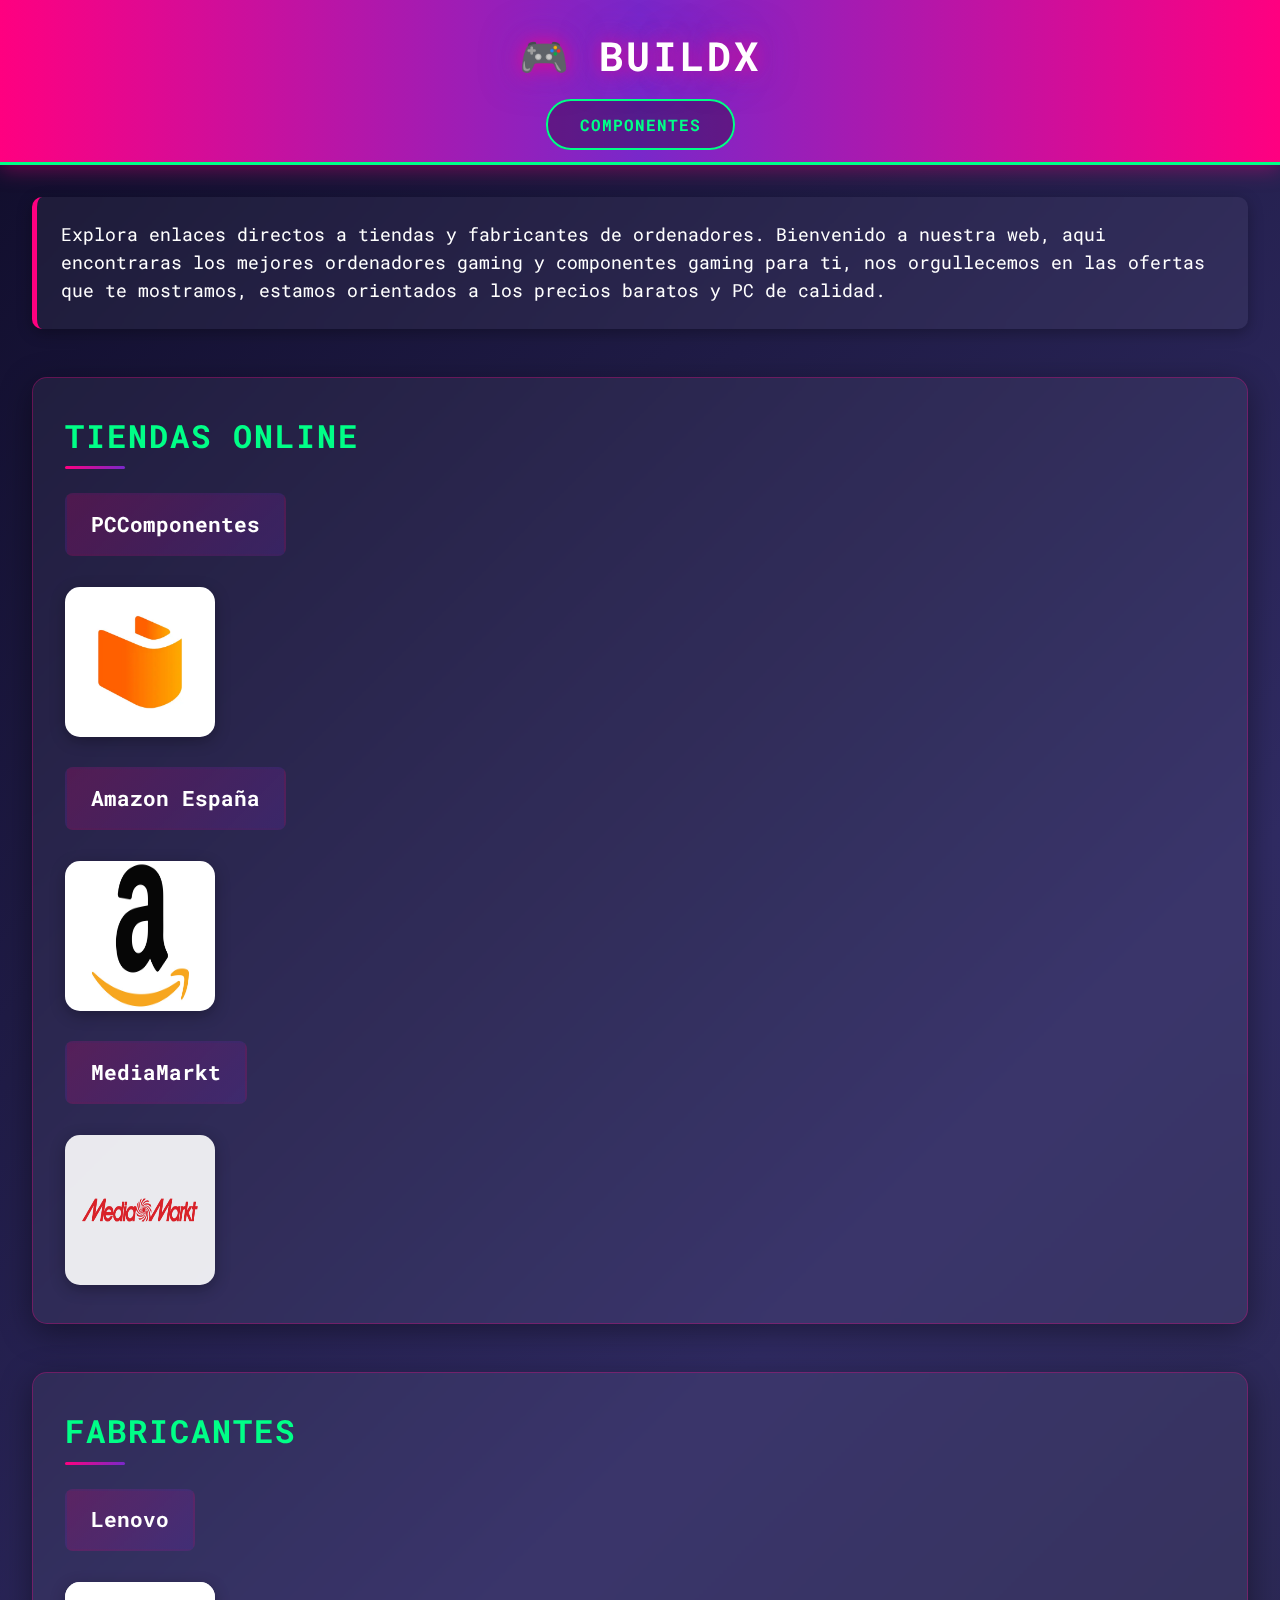
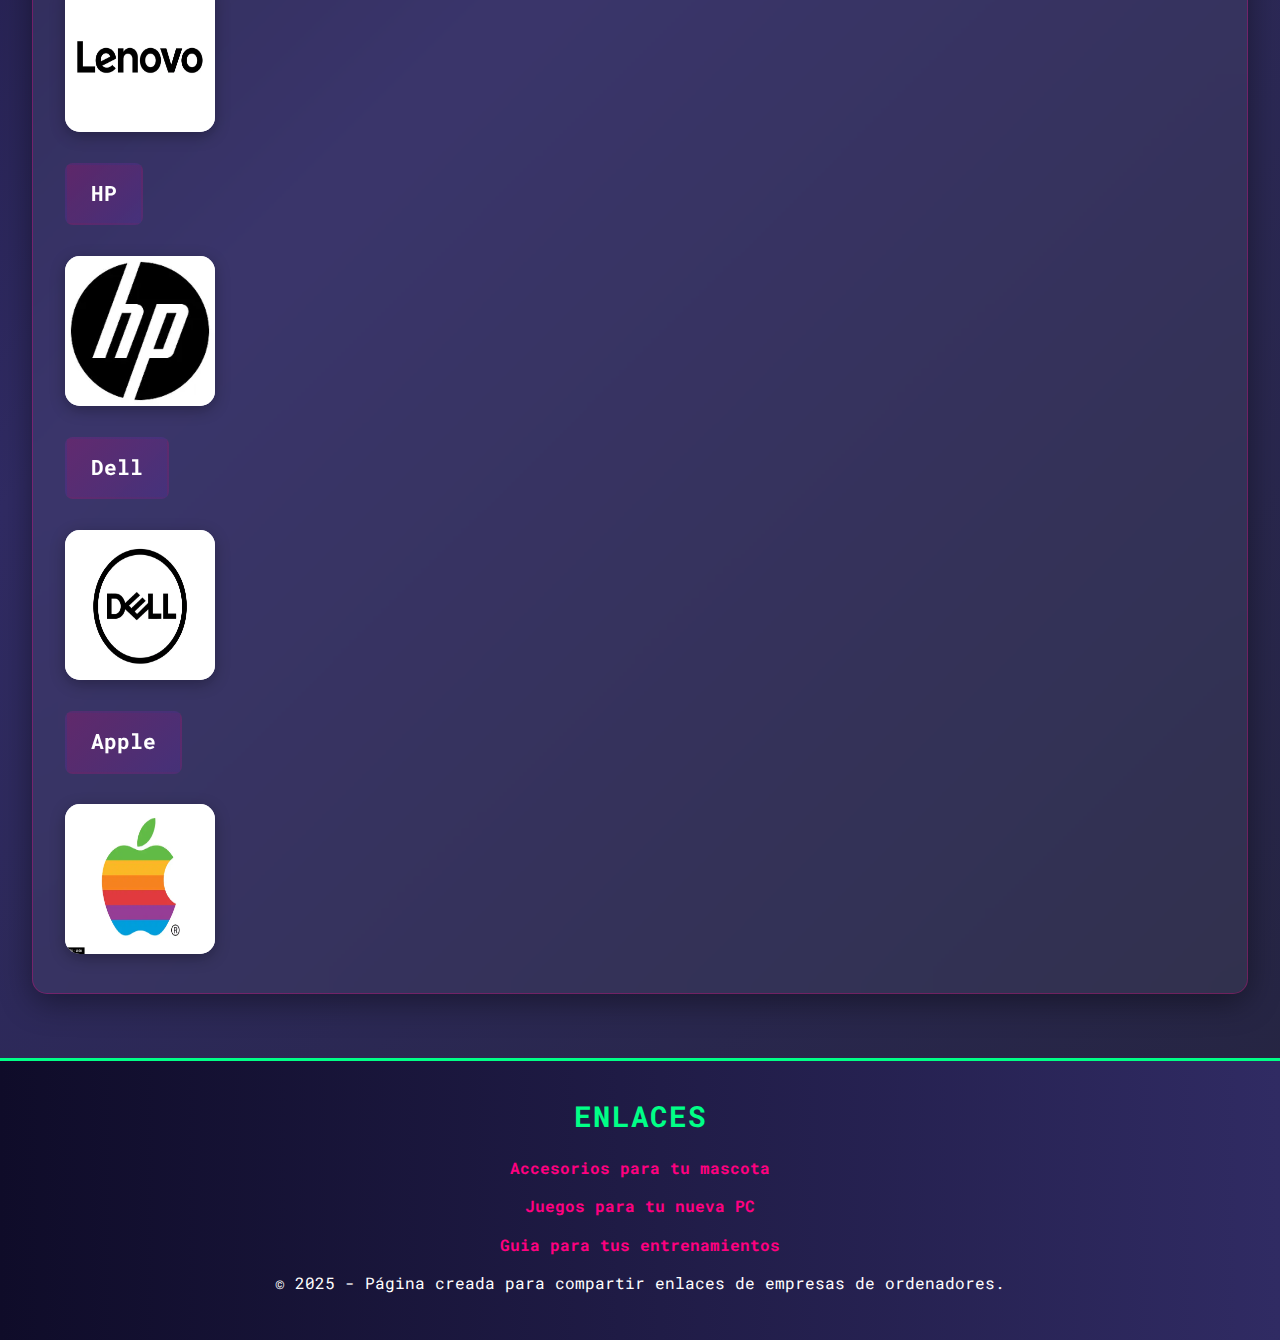
<file: index.html>
<!DOCTYPE html>
<html lang="es">
<head>
  <meta charset="UTF-8">
  <meta name="viewport" content="width=device-width, initial-scale=1.0">
  <meta name="descripcion"content="Web enfocada a ordenadores gaming sobremesa, componentes gaming PC, precio barato, ofertas, buscador de tiendas gaming.">
  <meta name="subject" content="ordenador gaming">
  <meta name="copyright" content="Yerko Zeballos Gonzales">
  <meta name="lenguaje" content="español">
  <meta name="author" content="Yerko Zeballos Gonzales">
  <meta name="google-site-verification" content="aGVwzf7mjO_pTj7oF6Bdr6abmBhu6nkMaQnhWwoyNgs" />
  <link rel="icon" href="favicon.ico">
  <link rel="stylesheet" href="estilos_buildx.css">
  <link rel="preconnect" href="https://fonts.googleapis.com">
  <link rel="preconnect" href="https://fonts.gstatic.com" crossorigin>
  <link href="https://fonts.googleapis.com/css2?family=Roboto+Mono:ital,wght@0,100..700;1,100..700&display=swap"  rel="stylesheet">
  <title>BuildX</title>
</head>
<body>
  <header>
    <h1>🎮 BuildX</h1>
    <nav>
        <ol>
            <li><a href="index2.html">Componentes</a></li>
        </ol>
    </nav>
  </header>

  <main class="principal">
    <p>Explora enlaces directos a tiendas y fabricantes de ordenadores. Bienvenido a nuestra web, aqui encontraras los mejores ordenadores gaming y componentes gaming para ti, nos orgullecemos en las ofertas que te mostramos, estamos orientados a los precios baratos y PC de calidad.</p>
    <section class="gama-b">
        <article>
            <h2>Tiendas Online</h2>
            <li><a href="https://www.pccomponentes.com" target="_blank">PCComponentes</a></li>
            <img src="pccomponentes.WEBP" alt="logo de la tienda pccomponentes">
            <li><a href="https://www.amazon.es/s?k=ordenadores" target="_blank">Amazon España</a></li>
            <img src="Amazon.WEBP" alt="logo de amazon">
            <li><a href="https://www.mediamarkt.es" target="_blank">MediaMarkt</a></li>
            <img src="mediamark.WEBP" alt="logo de mediamarkt">
        </article>
    </section>

    <section class="marcas">
        <article>
            <h2>Fabricantes</h2>
            <ul>
                <li><a href="https://www.lenovo.com/es/es" target="_blank">Lenovo</a></li>
                <img src="lenovo.WEBP" alt="logo de la marca Lenovo">
                <li><a href="https://www.hp.com/es-es/home.html" target="_blank">HP</a></li>
                <img src="HP.WEBP" alt="logo de la marca HP">
                <li><a href="https://www.dell.com/es-es" target="_blank">Dell</a></li>
                <img src="dell.WEBP" alt="logo de la marca Dell">
                <li><a href="https://www.apple.com/es/mac/" target="_blank">Apple</a></li>
                <img src="Apple.WEBP" alt="logo de la marca apple">
            </ul>
    </section>
  </main>

  <footer>
    <h3>Enlaces</h3>
    <P><a href="https://paulasarnago.github.io">Accesorios para tu mascota</a></P>
    <p><a href="https://jpb100419.github.io">Juegos para tu nueva PC</a></p>
    <p><a href="https://isgaes23.github.io/#seccion4">Guia para tus entrenamientos</a></p>

    <p>© 2025 - Página creada para compartir enlaces de empresas de ordenadores.</p>
  </footer>
</body>
</html>
</file>
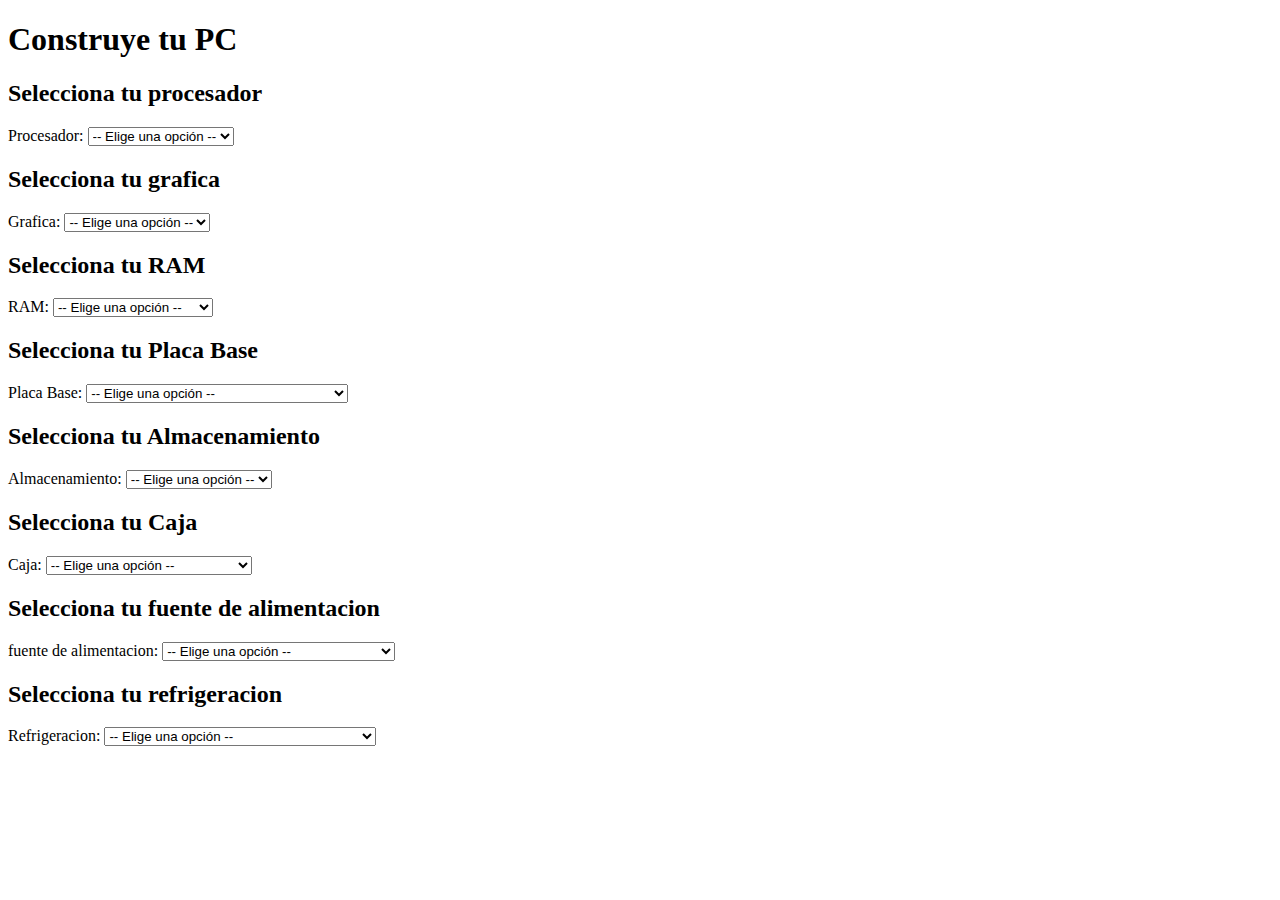
<file: Index.html>
<!DOCTYPE html>
<html lang="es">
<head>
    <meta charset="UTF-8">
    <meta name="viewport" content="width=device-width, initial-scale=1.0">
    <link rel="icon" href="favicon.ico" type"image/icon">
    <title>Construye tu PC</title>
</head>
<body>
    <header>
        <h1>Construye tu PC</h1>
    </header>
    <div>
        <h2>Selecciona tu procesador</h2>
  <label for="cpuSelect">Procesador:</label>
  <select id="cpuSelect" onchange="mostrarSeleccionCPU()">
    <option value="">-- Elige una opción --</option>
    <option value="intel_i3">Intel Core i3</option>
    <option value="intel_i5">Intel Core i5</option>
    <option value="intel_i7">Intel Core i7</option>
    <option value="ryzen_3">AMD Ryzen 3</option>
    <option value="ryzen_5">AMD Ryzen 5</option>
    <option value="ryzen_7">AMD Ryzen 7</option>
    <option value="ryzen_9">AMD Ryzen 9</option>
  </select>
        <h2>Selecciona tu grafica</h2>
  <label for="cpuSelect">Grafica:</label>
  <select id="cpuSelect" onchange="mostrarSeleccionCPU()">
    <option value="">-- Elige una opción --</option>
    <option value="RTX_5">RTX 5000</option>
    <option value="RTX_4">RTX 4000</option>
    <option value="RTX_3">RTX 3000</option>
    <option value="RTX_2">RTX 2000</option>
    <option value="RX_7">RX 7000</option>
    <option value="RX_6">RX 6000</option>
    <option value="RX_5">RX 5000</option>
  </select>
        <h2>Selecciona tu RAM</h2>
  <label for="cpuSelect">RAM:</label>
  <select id="cpuSelect" onchange="mostrarSeleccionCPU()">
    <option value="">-- Elige una opción --</option>
    <option value="DDR5_1">DDR5 64GB 5000 GHz</option>
    <option value="DDR5_2">DDR5 32GB 4000 GHz</option>
    <option value="DDR5_3">DDR5 16GB 3200GHz </option>
    <option value="DDR4_1">DDR4 64GB 5000 GHz</option>
    <option value="DDR4_2">DDR4 32GB 4000 GHz</option>
    <option value="DDR4_3">DDR4 32GB 3200GHz</option>
    <option value="DDR4_4">DDR4 16GB 3200GHz</option>
  </select>
        <h2>Selecciona tu Placa Base</h2>
  <label for="cpuSelect">Placa Base:</label>
  <select id="cpuSelect" onchange="mostrarSeleccionCPU()">
    <option value="">-- Elige una opción --</option>
    <option value="Placa_1">ASUS ROG Strix Z790-E Gaming WiFi II</option>
    <option value="Placa_2">MSI MAG B760 Tomahawk WiFi</option>
    <option value="Placa_3">Gigabyte Z790 AORUS Master X</option>
    <option value="Placa_4">ASUS TUF Gaming X670E-Plus WiFi</option>
    <option value="Placa_5">MSI MAG B650 Tomahawk WiFi</option>
    <option value="Placa_6">Gigabyte B650 AORUS Elite AX</option>
    <option value="Placa_7">ASRock X670E Taichi Carrara</option>
  </select>
        <h2>Selecciona tu Almacenamiento</h2>
  <label for="cpuSelect">Almacenamiento:</label>
  <select id="cpuSelect" onchange="mostrarSeleccionCPU()">
    <option value="">-- Elige una opción --</option>
    <option value="intel_i3">4TB SSD M.2</option>
    <option value="intel_i5">3TB SSD M.2</option>
    <option value="intel_i7">2TB SSD M.2</option>
    <option value="ryzen_3">1TB SSD M.2</option>
    <option value="ryzen_5">4TB HDD</option>
    <option value="ryzen_7">3TB HDD</option>
    <option value="ryzen_9">2TB HDD</option>
  </select>
        <h2>Selecciona tu Caja</h2>
  <label for="cpuSelect">Caja:</label>
  <select id="cpuSelect" onchange="mostrarSeleccionCPU()">
    <option value="">-- Elige una opción --</option>
    <option value="intel_i3">Lian Li O11 Dynamic EVO XL</option>
    <option value="intel_i5">Fractal Design North</option>
    <option value="intel_i7">NZXT H7 Flow RGB</option>
    <option value="ryzen_3">Cooler Master TD500 Mesh V2</option>
    <option value="ryzen_5">Corsair 4000D Airflow</option>
    <option value="ryzen_7">Thermaltake Core P3 TG Pro</option>
    <option value="ryzen_9">Hyte Y70 Touch</option>
  </select>
        <h2>Selecciona tu fuente de alimentacion</h2>
  <label for="cpuSelect">fuente de alimentacion:</label>
  <select id="cpuSelect" onchange="mostrarSeleccionCPU()">
    <option value="">-- Elige una opción --</option>
    <option value="intel_i3">Corsair RM750x (2024)</option>
    <option value="intel_i5">Be Quiet! Straight Power 12 850W</option>
    <option value="intel_i7">Seasonic Focus GX-1000</option>
    <option value="ryzen_3">Gigabyte GP-P750GM 750W</option>
    <option value="ryzen_5">Corsair AX1600i</option>
    <option value="ryzen_7">Xilence Performance X 850W</option>
    <option value="ryzen_9">Cooler Master MWE Gold V2 650W</option>
  </select>
        <h2>Selecciona tu refrigeracion</h2>
  <label for="cpuSelect">Refrigeracion:</label>
  <select id="cpuSelect" onchange="mostrarSeleccionCPU()">
    <option value="">-- Elige una opción --</option>
    <option value="intel_i3">Corsair iCUE LINK TITAN 360 RX</option>
    <option value="intel_i5">ARCTIC Liquid Freezer III Pro 360 A-RGB</option>
    <option value="intel_i7">NZXT Kraken Elite 280 RGB</option>
    <option value="ryzen_3">Mars Gaming MLPRO120</option>
    <option value="ryzen_5">Noctua NH-D15 chromax.black</option>
    <option value="ryzen_7">be quiet! Dark Rock Pro 5</option>
    <option value="ryzen_9">DeepCool AK620 Digital</option>
  </select>
    </div>
    <footer>

    </footer>
</body>
</html>
</file>
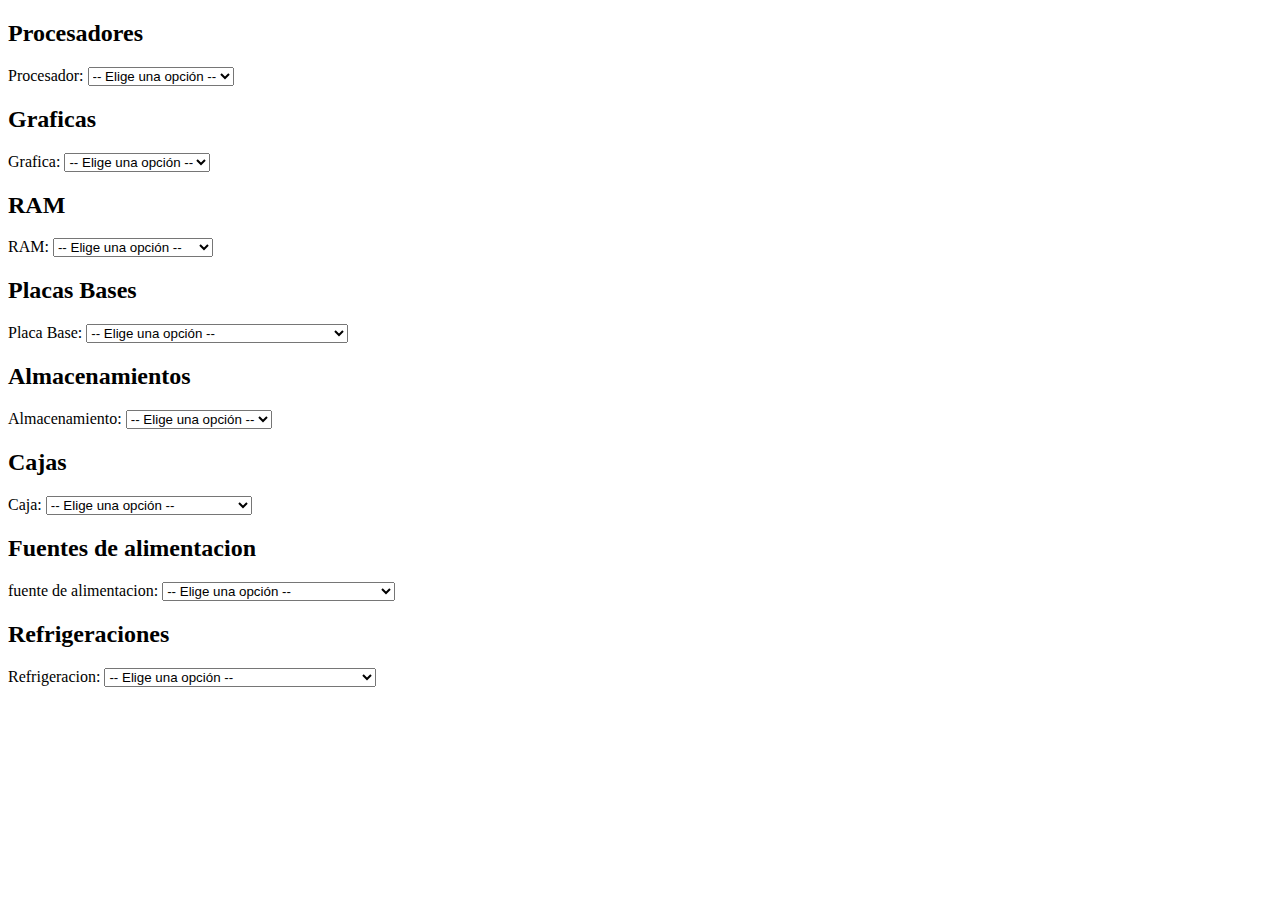
<file: index2.html>
<!DOCTYPE html>
<html lang="en">
<head>
    <meta charset="UTF-8">
    <meta name="viewport" content="width=device-width, initial-scale=1.0">
    <title>Document</title>
</head>
<body>
    <h2>Procesadores</h2>
    <label for="cpuSelect">Procesador:</label>
    <select id="cpuSelect" onchange="mostrarSeleccionCPU()">
      <option value="">-- Elige una opción --</option>
      <option value="intel_i3">Intel Core i3</option>
      <option value="intel_i5">Intel Core i5</option>
      <option value="intel_i7">Intel Core i7</option>
      <option value="ryzen_3">AMD Ryzen 3</option>
      <option value="ryzen_5">AMD Ryzen 5</option>
      <option value="ryzen_7">AMD Ryzen 7</option>
      <option value="ryzen_9">AMD Ryzen 9</option>
    </select>
    <h2>Graficas</h2>
    <label for="cpuSelect">Grafica:</label>
    <select id="cpuSelect" onchange="mostrarSeleccionCPU()">
      <option value="">-- Elige una opción --</option>
      <option value="RTX_5">RTX 5000</option>
      <option value="RTX_4">RTX 4000</option>
      <option value="RTX_3">RTX 3000</option>
      <option value="RTX_2">RTX 2000</option>
      <option value="RX_7">RX 7000</option>
      <option value="RX_6">RX 6000</option>
      <option value="RX_5">RX 5000</option>
    </select>
    <h2>RAM</h2>
    <label for="cpuSelect">RAM:</label>
    <select id="cpuSelect" onchange="mostrarSeleccionCPU()">
      <option value="">-- Elige una opción --</option>
      <option value="DDR5_1">DDR5 64GB 5000 GHz</option>
      <option value="DDR5_2">DDR5 32GB 4000 GHz</option>
      <option value="DDR5_3">DDR5 16GB 3200GHz </option>
      <option value="DDR4_1">DDR4 64GB 5000 GHz</option>
      <option value="DDR4_2">DDR4 32GB 4000 GHz</option>
      <option value="DDR4_3">DDR4 32GB 3200GHz</option>
      <option value="DDR4_4">DDR4 16GB 3200GHz</option>
    </select>
    <h2>Placas Bases</h2>
    <label for="cpuSelect">Placa Base:</label>
    <select id="cpuSelect" onchange="mostrarSeleccionCPU()">
      <option value="">-- Elige una opción --</option>
      <option value="Placa_1">ASUS ROG Strix Z790-E Gaming WiFi II</option>
      <option value="Placa_2">MSI MAG B760 Tomahawk WiFi</option>
      <option value="Placa_3">Gigabyte Z790 AORUS Master X</option>
      <option value="Placa_4">ASUS TUF Gaming X670E-Plus WiFi</option>
      <option value="Placa_5">MSI MAG B650 Tomahawk WiFi</option>
      <option value="Placa_6">Gigabyte B650 AORUS Elite AX</option>
      <option value="Placa_7">ASRock X670E Taichi Carrara</option>
    </select>
    <h2>Almacenamientos</h2>
    <label for="cpuSelect">Almacenamiento:</label>
    <select id="cpuSelect" onchange="mostrarSeleccionCPU()">
      <option value="">-- Elige una opción --</option>
      <option value="intel_i3">4TB SSD M.2</option>
      <option value="intel_i5">3TB SSD M.2</option>
      <option value="intel_i7">2TB SSD M.2</option>
      <option value="ryzen_3">1TB SSD M.2</option>
      <option value="ryzen_5">4TB HDD</option>
      <option value="ryzen_7">3TB HDD</option>
      <option value="ryzen_9">2TB HDD</option>
    </select>
    <h2>Cajas</h2>
    <label for="cpuSelect">Caja:</label>
    <select id="cpuSelect" onchange="mostrarSeleccionCPU()">
      <option value="">-- Elige una opción --</option>
      <option value="intel_i3">Lian Li O11 Dynamic EVO XL</option>
      <option value="intel_i5">Fractal Design North</option>
      <option value="intel_i7">NZXT H7 Flow RGB</option>
      <option value="ryzen_3">Cooler Master TD500 Mesh V2</option>
      <option value="ryzen_5">Corsair 4000D Airflow</option>
      <option value="ryzen_7">Thermaltake Core P3 TG Pro</option>
      <option value="ryzen_9">Hyte Y70 Touch</option>
    </select>
    <h2>Fuentes de alimentacion</h2>
    <label for="cpuSelect">fuente de alimentacion:</label>
    <select id="cpuSelect" onchange="mostrarSeleccionCPU()">
      <option value="">-- Elige una opción --</option>
      <option value="intel_i3">Corsair RM750x (2024)</option>
      <option value="intel_i5">Be Quiet! Straight Power 12 850W</option>
      <option value="intel_i7">Seasonic Focus GX-1000</option>
      <option value="ryzen_3">Gigabyte GP-P750GM 750W</option>
      <option value="ryzen_5">Corsair AX1600i</option>
      <option value="ryzen_7">Xilence Performance X 850W</option>
      <option value="ryzen_9">Cooler Master MWE Gold V2 650W</option>
    </select>
    <h2>Refrigeraciones</h2>
    <label for="cpuSelect">Refrigeracion:</label>
    <select id="cpuSelect" onchange="mostrarSeleccionCPU()">
      <option value="">-- Elige una opción --</option>
      <option value="intel_i3">Corsair iCUE LINK TITAN 360 RX</option>
      <option value="intel_i5">ARCTIC Liquid Freezer III Pro 360 A-RGB</option>
      <option value="intel_i7">NZXT Kraken Elite 280 RGB</option>
      <option value="ryzen_3">Mars Gaming MLPRO120</option>
      <option value="ryzen_5">Noctua NH-D15 chromax.black</option>
      <option value="ryzen_7">be quiet! Dark Rock Pro 5</option>
      <option value="ryzen_9">DeepCool AK620 Digital</option>
    </select>
  </div>
</body>
</html>
</file>
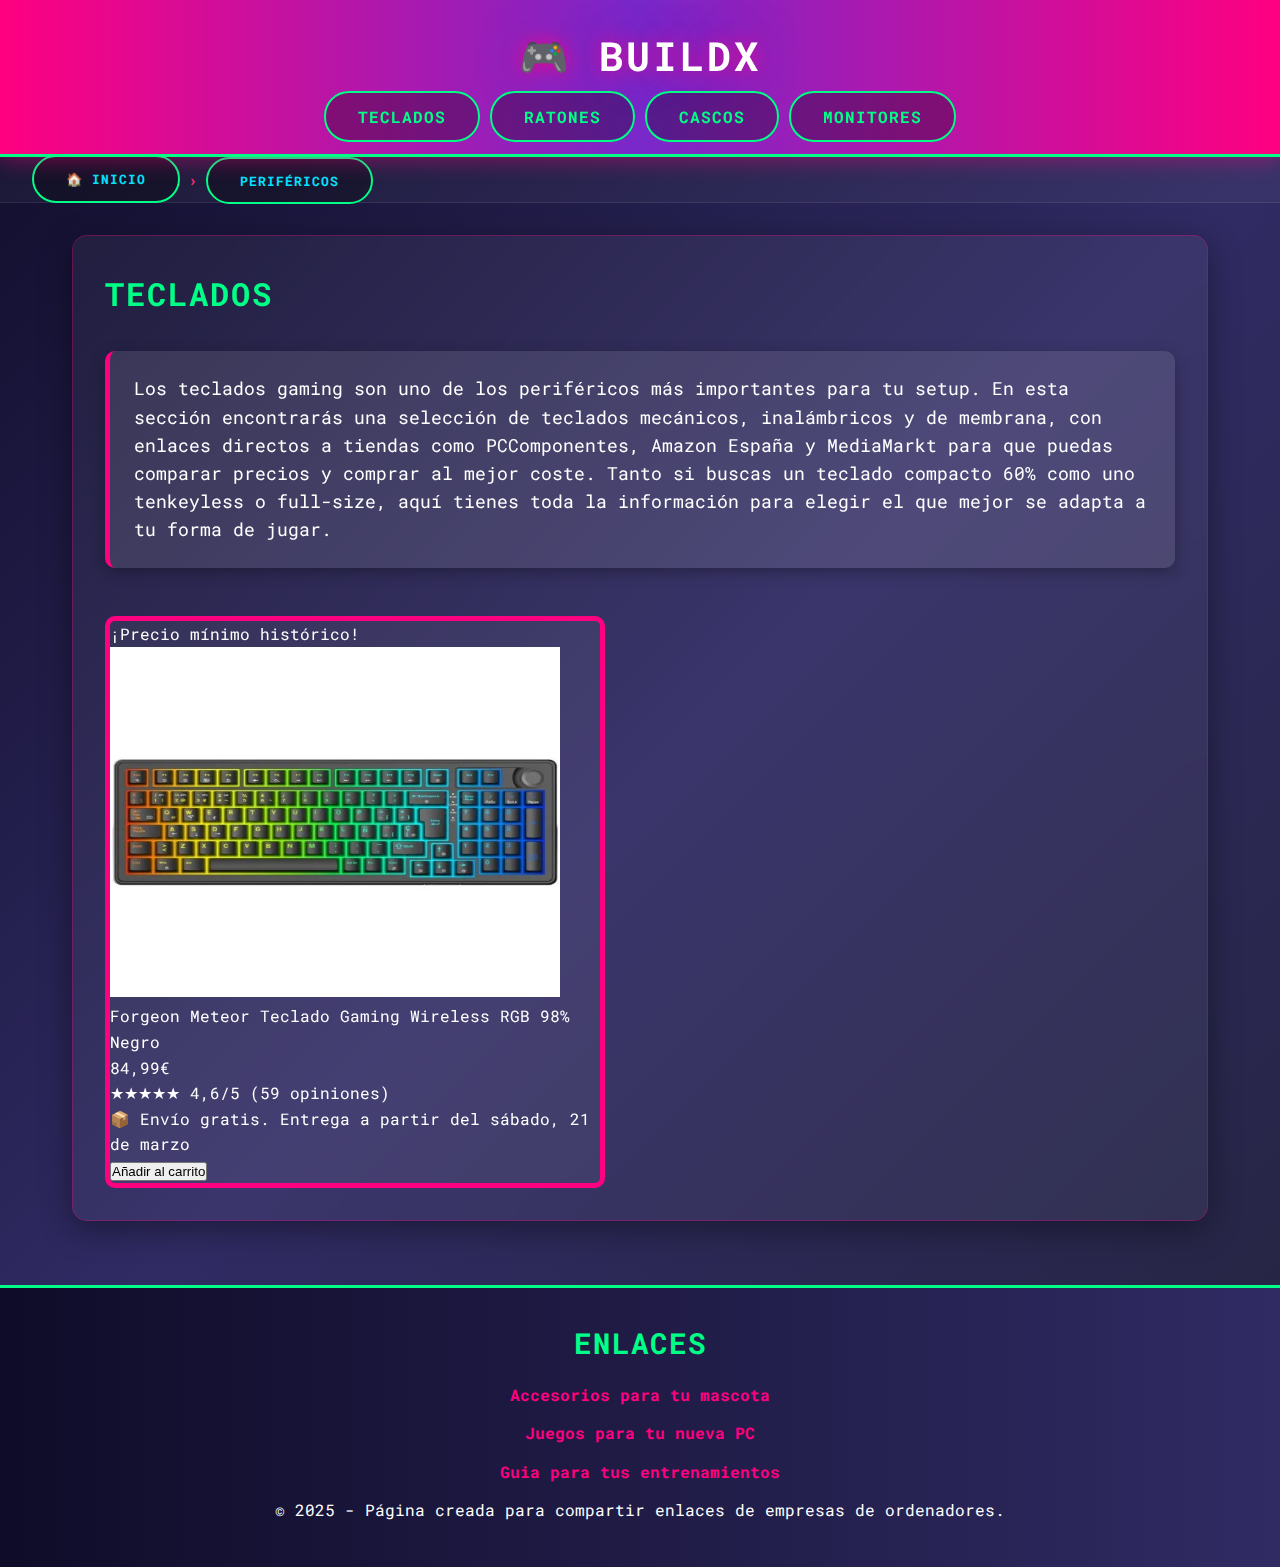
<file: perifericos.html>
<!DOCTYPE html>
<html lang="es">

<head>
    <meta charset="UTF-8">
    <meta name="viewport" content="width=device-width, initial-scale=1.0">
    <meta name="descripcion"
        content="Web enfocada a ordenadores gaming sobremesa, componentes gaming PC, precio barato, ofertas, buscador de tiendas gaming.">
    <meta name="subject" content="ordenador gaming">
    <meta name="copyright" content="Yerko Zeballos Gonzales">
    <meta name="lenguaje" content="español">
    <meta name="author" content="Yerko Zeballos Gonzales">
    <meta name="google-site-verification" content="aGVwzf7mjO_pTj7oF6Bdr6abmBhu6nkMaQnhWwoyNgs" />
    <link rel="icon" href="favicon.ico">
    <link rel="stylesheet" href="estilos_perifericos.css">
    <link rel="preconnect" href="https://fonts.googleapis.com">
    <link rel="preconnect" href="https://fonts.gstatic.com" crossorigin>
    <link href="https://fonts.googleapis.com/css2?family=Roboto+Mono:ital,wght@0,100..700;1,100..700&display=swap"
        rel="stylesheet">
    <title>Perifericos</title>
    <script type="application/ld+json">
{
  "@context": "https://schema.org",
  "@graph": [

    {
      "@type": "WebSite",
      "name": "BuildX",
      "url": "https://tudominio.com"
    },

    {
      "@type": "WebPage",
      "@id": "https://tudominio.com/perifericos.html#teclados",
      "name": "Teclados Gaming — BuildX",
      "url": "https://tudominio.com/perifericos.html",
      "description": "Selección de teclados gaming mecánicos, inalámbricos y de membrana al mejor precio con envío gratis.",
      "inLanguage": "es",
      "isPartOf": {
        "@type": "WebSite",
        "name": "BuildX",
        "url": "https://tudominio.com"
      },
      "breadcrumb": {
        "@type": "BreadcrumbList",
        "itemListElement": [
          {
            "@type": "ListItem",
            "position": 1,
            "name": "Inicio",
            "item": "https://tudominio.com/index.html"
          },
          {
            "@type": "ListItem",
            "position": 2,
            "name": "Periféricos",
            "item": "https://tudominio.com/perifericos.html"
          },
          {
            "@type": "ListItem",
            "position": 3,
            "name": "Teclados",
            "item": "https://tudominio.com/perifericos.html#teclados"
          }
        ]
      }
    },

    {
      "@type": "ItemList",
      "name": "Teclados Gaming — BuildX",
      "description": "Teclados gaming mecánicos, inalámbricos y de membrana al mejor precio",
      "url": "https://tudominio.com/perifericos.html#teclados",
      "itemListElement": [
        {
          "@type": "ListItem",
          "position": 1,
          "item": {
            "@type": "Product",
            "name": "Forgeon Meteor Teclado Gaming Wireless RGB 98% Negro",
            "description": "Teclado gaming mecánico inalámbrico con iluminación RGB, formato 98%, color negro.",
            "brand": { "@type": "Brand", "name": "Forgeon" },
            "category": "Teclados gaming",
            "color": "Negro",
            "offers": {
              "@type": "Offer",
              "price": "84.99",
              "priceCurrency": "EUR",
              "availability": "https://schema.org/InStock",
              "shippingDetails": {
                "@type": "OfferShippingDetails",
                "shippingRate": {
                  "@type": "MonetaryAmount",
                  "value": "0",
                  "currency": "EUR"
                },
                "deliveryTime": {
                  "@type": "ShippingDeliveryTime",
                  "handlingTime": {
                    "@type": "QuantitativeValue",
                    "minValue": 0,
                    "maxValue": 1,
                    "unitCode": "DAY"
                  },
                  "transitTime": {
                    "@type": "QuantitativeValue",
                    "minValue": 1,
                    "maxValue": 2,
                    "unitCode": "DAY"
                  }
                }
              }
            },
            "aggregateRating": {
              "@type": "AggregateRating",
              "ratingValue": "4.6",
              "reviewCount": "59",
              "bestRating": "5",
              "worstRating": "1"
            }
          }
        }
        /* Añade aquí más teclados con el mismo patrón ListItem */
      ]
    }

  ]
}
</script>
</head>

<body>
    <header>
        <h1>🎮 BuildX</h1>
        <nav class="Menu">
            <ol>
                <li><a href="index2.html">Teclados</a></li>
                <li><a href="#">Ratones</a></li>
                <li><a href="#">Cascos</a></li>
                <li><a href="#">Monitores</a></li>
            </ol>
        </nav>
    </header>
    <nav aria-label="Ruta de navegación" class="breadcrumb-nav">
        <ol class="breadcrumb">
            <li class="breadcrumb-item">
                <a href="copia_build.html">🏠 Inicio</a>
            </li>
            <li class="breadcrumb-item">
                <a href="perifericos.html">Periféricos</a>
            </li>
        </ol>
    </nav>

    <main class="principal">
        <section class="teclados">
            <h2>Teclados</h2>
            <p>Los teclados gaming son uno de los periféricos más importantes para tu setup. En esta sección encontrarás
                una selección de teclados mecánicos, inalámbricos y de membrana, con enlaces directos a tiendas como
                PCComponentes, Amazon España y MediaMarkt para que puedas comparar precios y comprar al mejor coste.
                Tanto si buscas un teclado compacto 60% como uno tenkeyless o full-size, aquí tienes toda la información
                para elegir el que mejor se adapta a tu forma de jugar.</p>
            <div class="teclado1">
                <div class="descuentos">
                    <span class="oferta">¡Precio mínimo histórico!</span>
                </div>
                <div><img src="forgeon meteor.webp" alt="teclado gaming"></div>
                <p>Forgeon Meteor Teclado Gaming Wireless RGB 98% Negro</p>
                <div>
                    <span>84,99€</span>
                </div>
                <div>
                    <span>★★★★★</span>
                    <span>4,6/5</span>
                    <span>(59 opiniones)</span>
                </div>
                <div>
                    <span>📦</span>
                    <span>Envío gratis.</span>
                    Entrega a partir del sábado, 21 de marzo
                </div>
                <button>Añadir al carrito</button>
            </div>
        </section>
    </main>

    <footer>
        <h3>Enlaces</h3>
        <P><a href="https://paulasarnago.github.io">Accesorios para tu mascota</a></P>
        <p><a href="https://jpb100419.github.io">Juegos para tu nueva PC</a></p>
        <p><a href="https://isgaes23.github.io/#seccion4">Guia para tus entrenamientos</a></p>

        <p>© 2025 - Página creada para compartir enlaces de empresas de ordenadores.</p>
    </footer>
</body>

</html>
</file>
<file: estilos_buildx.css>
* {
  margin: 0;
  padding: 0;
  box-sizing: border-box;
}

body {
  font-family: 'Roboto Mono', monospace;
  background: linear-gradient(135deg, #0f0c29, #302b63, #24243e);
  color: #ffffff;
  line-height: 1.6;
  min-height: 100vh;
}
body>a{
  position: absolute;
  left: -1000px;
  color: white;
}
body>a:focus{
  position: static;
}

header {
  background: linear-gradient(90deg, #ff0080, #7928ca, #ff0080);
  padding: 1.5rem 2rem;
  box-shadow: 0 4px 20px rgba(255, 0, 128, 0.4);
  position: sticky;
  top: 0;
  z-index: 1000;
  border-bottom: 3px solid #00ff87;
  display: flex;
  flex-direction: column;
  align-items: center;
  gap: 0.5rem;
}

header h1 {
  font-size: 2.5rem;
  text-align: center;
  text-transform: uppercase;
  letter-spacing: 3px;
  text-shadow: 0 0 20px rgba(255, 0, 128, 0.8),
    0 0 40px rgba(121, 40, 202, 0.6);
  animation: glow 2s ease-in-out infinite alternate;
}

@keyframes glow {
  from {
    text-shadow: 0 0 20px rgba(255, 0, 128, 0.8), 0 0 40px rgba(121, 40, 202, 0.6);
  }

  to {
    text-shadow: 0 0 30px rgba(255, 0, 128, 1), 0 0 60px rgba(121, 40, 202, 0.9);
  }
}

.hamburger {
  display: none;
  flex-direction: column;
  justify-content: center;
  align-items: center;
  gap: 5px;
  background: transparent;
  border: 2px solid white;
  border-radius: 8px;
  cursor: pointer;
  padding: 8px 10px;
  z-index: 1100;
  flex-shrink: 0;
}

.hamburger span {
  display: block;
  width: 22px;
  height: 2px;
  background: #00ff87;
  border-radius: 2px;
  transition: transform 0.3s ease, opacity 0.3s ease;
}

.menu-toggle-input {
  display: none;
}

nav ol {
  list-style: none;
  text-align: center;
  margin-top: 1rem;
}

nav ol li {
  display: inline-block;
}

nav ol li a {
  color: #00ff87;
  text-decoration: none;
  padding: 0.8rem 2rem;
  background: rgba(0, 0, 0, 0.3);
  border: 2px solid #00ff87;
  border-radius: 25px;
  transition: all 0.3s ease;
  font-weight: bold;
  text-transform: uppercase;
  letter-spacing: 1px;
}

nav ol li a:hover {
  background: #00ff87;
  color: #0f0c29;
  transform: translateY(-3px);
  box-shadow: 0 5px 20px rgba(0, 255, 135, 0.5);
}


.principal {
  max-width: 1800px;
  margin: 2rem auto;
  padding: 0 2rem;
}

.principal>p {
  background: rgba(255, 255, 255, 0.05);
  padding: 1.5rem;
  border-left: 5px solid #ff0080;
  border-radius: 10px;
  margin-bottom: 3rem;
  backdrop-filter: blur(10px);
  font-size: 1.1rem;
  box-shadow: 0 4px 15px rgba(0, 0, 0, 0.3);
}

section {
  margin-bottom: 3rem;
}

section article {
  background: rgba(255, 255, 255, 0.05);
  padding: 2rem;
  border-radius: 15px;
  backdrop-filter: blur(10px);
  border: 1px solid rgba(255, 0, 128, 0.3);
  box-shadow: 0 8px 32px rgba(0, 0, 0, 0.4);
  transition: transform 0.3s ease;
}

section article:hover {
  transform: translateY(-5px);
  box-shadow: 0 12px 40px rgba(255, 0, 128, 0.3);
}

section h2 {
  font-size: 2rem;
  color: #00ff87;
  margin-bottom: 1.5rem;
  text-transform: uppercase;
  letter-spacing: 2px;
  position: relative;
  padding-bottom: 0.5rem;
}

section h2::after {
  content: '';
  position: absolute;
  bottom: 0;
  left: 0;
  width: 60px;
  height: 3px;
  background: linear-gradient(90deg, #ff0080, #7928ca);
  border-radius: 2px;
}

section li {
  list-style: none;
  margin: 1.5rem 0;
}

section li a {
  color: #ffffff;
  text-decoration: none;
  font-size: 1.3rem;
  font-weight: bold;
  padding: 0.8rem 1.5rem;
  background: linear-gradient(135deg, rgba(255, 0, 128, 0.2), rgba(121, 40, 202, 0.2));
  border: 2px solid transparent;
  border-radius: 8px;
  display: inline-block;
  transition: all 0.3s ease;
  position: relative;
  overflow: hidden;
}

section li a::before {

  margin-right: 0.5rem;
  font-size: 1.2rem;
}

section li a:hover {
  background: linear-gradient(135deg, #ff0080, #7928ca);
  border-color: #00ff87;
  transform: translateX(10px);
  box-shadow: 0 5px 20px rgba(255, 0, 128, 0.4);
}


section img {
  width: 150px;
  height: 150px;
  background: rgba(255, 255, 255, 0.9);
  border-radius: 15px;
  transition: all 0.3s ease;
  box-shadow: 0 4px 15px rgba(0, 0, 0, 0.3);
}

section img:hover {
  transform: scale(1.05) rotate(2deg);
  box-shadow: 0 8px 25px rgba(255, 0, 128, 0.5);
}

.oferta1 {
  display: inline-block;
  width: 500px;
  padding: 2rem;
  margin: 25px;
  border-radius: 15px;
  backdrop-filter: blur(10px);
  border: 1px solid rgba(255, 0, 128, 0.3);
  box-shadow: 0 8px 32px rgba(0, 0, 0, 0.4);
  transition: transform 0.3s ease;
}

.imagen1 {
  background-image: url("https://thumb.pccomponentes.com/w-150-150/articles/1099/10996367/1313-pccom-lite-amd-ryzen-5-8400f-16gb-1tb-ssd-rtx-5060-8gb-v2-comprar.jpg");
  width: 300px;
  height: 300px;
}

.oferta2 {
  display: inline-block;
  width: 500px;
  padding: 2rem;
  margin: 25px;
  border-radius: 15px;
  backdrop-filter: blur(10px);
  border: 1px solid rgba(255, 0, 128, 0.3);
  box-shadow: 0 8px 32px rgba(0, 0, 0, 0.4);
  transition: transform 0.3s ease;
}

.imagen2 {
  background-image: url("https://thumb.pccomponentes.com/w-150-150/articles/1087/10877264/1431-asus-prime-geforce-rtx-5060-oc-edition-8gb-gddr7-reflex-2-rtx-ai-dlss4-6e68db44-5e64-4e3e-85c5-74b6242046be.jpg");
  width: 300px;
  height: 300px;
}

.oferta3 {
  display: inline-block;
  width: 500px;
  padding: 2rem;
  margin: 25px;
  border-radius: 15px;
  backdrop-filter: blur(10px);
  border: 1px solid rgba(255, 0, 128, 0.3);
  box-shadow: 0 8px 32px rgba(0, 0, 0, 0.4);
  transition: transform 0.3s ease;
}

.imagen3 {
  background-image: url("https://www.coolmod.com/images/product/normal/PROD-042325_1.jpg?v=1774026286");
  width: 300px;
  height: 300px;
}

.oferta4 {
  display: inline-block;
  width: 500px;
  padding: 2rem;
  margin: 25px;
  border-radius: 15px;
  backdrop-filter: blur(10px);
  border: 1px solid rgba(255, 0, 128, 0.3);
  box-shadow: 0 8px 32px rgba(0, 0, 0, 0.4);
  transition: transform 0.3s ease;
}

.imagen4 {
  background-image: url("https://www.coolmod.com/images/product/normal/PROD-039114_1.jpg?v=1774026286");
  width: 300px;
  height: 300px;
}

.oferta5 {
  display: inline-block;
  width: 500px;
  padding: 2rem;
  margin: 25px;
  border-radius: 15px;
  backdrop-filter: blur(10px);
  border: 1px solid rgba(255, 0, 128, 0.3);
  box-shadow: 0 8px 32px rgba(0, 0, 0, 0.4);
  transition: transform 0.3s ease;
}

.imagen5 {
  background-image: url("https://assets.mmsrg.com/isr/166325/c1/-/ASSET_MMS_164930182?x=280&y=190&format=jpg&quality=80&sp=yes&strip=yes&trim&ex=280&ey=190&align=center&resizesource&unsharp=1.5x1+0.7+0.02&cox=0&coy=0&cdx=280&cdy=190");
  width: 300px;
  height: 300px;
}

.oferta6 {
  display: inline-block;
  width: 500px;
  padding: 2rem;
  margin: 25px;
  border-radius: 15px;
  backdrop-filter: blur(10px);
  border: 1px solid rgba(255, 0, 128, 0.3);
  box-shadow: 0 8px 32px rgba(0, 0, 0, 0.4);
  transition: transform 0.3s ease;
}

.imagen6 {
  background-image: url("https://assets.mmsrg.com/isr/166325/c1/-/ASSET_MP_166440847?x=320&y=320&format=jpg&quality=80&sp=yes&strip=yes&trim&ex=320&ey=320&align=center&resizesource&unsharp=1.5x1+0.7+0.02&cox=0&coy=0&cdx=320&cdy=320");
  width: 300px;
  height: 300px;
}

footer {
  background: linear-gradient(90deg, #0f0c29, #302b63);
  padding: 2rem;
  text-align: center;
  border-top: 3px solid #00ff87;
  margin-top: 4rem;
}

footer h3 {
  color: #00ff87;
  font-size: 1.8rem;
  margin-bottom: 1rem;
  text-transform: uppercase;
  letter-spacing: 2px;
}

footer p {
  margin: 0.8rem 0;
}

footer a {
  color: #ff0080;
  text-decoration: none;
  font-weight: bold;
  transition: all 0.3s ease;
  padding: 0.3rem 0.8rem;
  border-radius: 5px;
}

footer a:hover {
  color: #00ff87;
  background: rgba(255, 0, 128, 0.2);
}

@media (max-width: 480px) {

  header {
    flex-direction: row;
    justify-content: space-between;
    align-items: center;
    flex-wrap: wrap;
    padding: 12px 16px;
    gap: 0;
  }

  header h1 {
    font-size: 1.2rem;
    letter-spacing: 1px;
    text-align: left;
  }

  label.hamburger {
    display: flex;
    flex-direction: column;
    justify-content: center;
    gap: 5px;
    background: transparent;
    border: 2px solid #00ff87;
    border-radius: 8px;
    cursor: pointer;
    padding: 8px 10px;
  }

  label.hamburger span {
    display: block;
    width: 22px;
    height: 2px;
    background: #00ff87;
    border-radius: 2px;
    transition: transform 0.3s ease, opacity 0.3s ease;
  }

  nav.Menu {
    display: none;
    width: 100%;
    order: 3;
    background: rgba(15, 12, 41, 0.97);
    border-top: 1px solid rgba(0, 255, 135, 0.25);
    border-radius: 0 0 12px 12px;
  }

  .menu-toggle-input:checked~nav.Menu {
    display: block;
  }

  nav.Menu ol {
    display: flex;
    flex-direction: column;
    margin: 0;
    padding: 6px 0;
    list-style: none;
  }

  nav.Menu ol li {
    display: block;
    margin: 0;
    border-left: 3px solid transparent;
    transition: background 0.2s, border-color 0.2s;
  }

  nav.Menu ol li:hover {
    background: rgba(0, 255, 135, 0.07);
    border-left-color: #ff0080;
  }

  nav.Menu ol li a {
    display: block;
    padding: 13px 20px;
    font-size: 0.88rem;
    color: #00ff87;
    text-decoration: none;
    background: transparent;
    border: none;
    border-radius: 0;
    transform: none;
    letter-spacing: 0.08em;
  }

  nav.Menu ol li a:hover {
    background: transparent;
    color: #ffffff;
    transform: none;
    box-shadow: none;
  }

  .principal {
    padding: 12px 10px;
    margin: 1rem auto;
  }

  .principal>p {
    font-size: 0.82rem;
    line-height: 1.6;
    margin-bottom: 16px;
    padding: 1rem;
  }

  .ofertas article {
    display: flex;
    flex-direction: column;
    gap: 16px;
    padding: 1rem;
  }

  .oferta1,
  .oferta2,
  .oferta3,
  .oferta4,
  .oferta5,
  .oferta6 {
    display: block;
    width: 100%;
    margin: 0;
    padding: 12px;
    font-size: 0.82rem;
  }

  .imagen1,
  .imagen2,
  .imagen3,
  .imagen4,
  .imagen5,
  .imagen6 {
    width: 100%;
    height: 180px;
    background-size: contain;
    background-repeat: no-repeat;
    background-position: center;
    margin: 8px 0;
  }

  .oferta1 button,
  .oferta2 button,
  .oferta3 button,
  .oferta4 button,
  .oferta5 button,
  .oferta6 button {
    width: 100%;
    padding: 10px;
    font-size: 0.85rem;
    margin-top: 10px;
    cursor: pointer;
  }

  .gama-b article {
    display: flex;
    flex-direction: column;
    align-items: flex-start;
    gap: 10px;
    padding: 1rem;
  }

  .gama-b img {
    width: 110px;
    height: auto;
  }

  .marcas ul {
    display: grid;
    grid-template-columns: repeat(2, 1fr);
    gap: 12px;
    padding: 0;
    list-style: none;
  }

  .marcas img {
    width: 80px;
    height: auto;
  }

  footer {
    padding: 14px 12px;
    font-size: 0.78rem;
  }

  footer h3 {
    font-size: 1rem;
    margin-bottom: 8px;
  }

  footer p,
  footer a {
    font-size: 0.78rem;
  }

  section h2 {
    font-size: 1.3rem;
  }

  section img {
    width: 80px;
    height: 80px;
  }

  section li a {
    font-size: 0.9rem;
    padding: 0.5rem 1rem;
  }
}

.hamburger.open span:nth-child(1) {
  transform: translateY(7px) rotate(45deg);
}

.hamburger.open span:nth-child(2) {
  opacity: 0;
}

.hamburger.open span:nth-child(3) {
  transform: translateY(-7px) rotate(-45deg);
}
</file>
<file: estilos_perifericos.css>
* {
    margin: 0;
    padding: 0;
    box-sizing: border-box;
}

body {
    font-family: 'Roboto Mono', monospace;
    background: linear-gradient(135deg, #0f0c29, #302b63, #24243e);
    color: #ffffff;
    line-height: 1.6;
    min-height: 100vh;
}


header {
    background: linear-gradient(90deg, #ff0080, #7928ca, #ff0080);
    padding: 1.5rem 2rem;
    box-shadow: 0 4px 20px rgba(255, 0, 128, 0.4);
    position: sticky;
    top: 0;
    z-index: 1000;
    border-bottom: 3px solid #00ff87;
}

header h1 {
    font-size: 2.5rem;
    text-align: center;
    text-transform: uppercase;
    letter-spacing: 3px;
    text-shadow: 0 0 20px rgba(255, 0, 128, 0.8),
        0 0 40px rgba(121, 40, 202, 0.6);
    animation: glow 2s ease-in-out infinite alternate;
}

nav ol {
    list-style: none;
    text-align: center;
    margin-top: 1rem;
}

nav ol li {
    display: inline-block;
}

nav ol li a {
    color: #00ff87;
    text-decoration: none;
    padding: 0.8rem 2rem;
    background: rgba(0, 0, 0, 0.3);
    border: 2px solid #00ff87;
    border-radius: 25px;
    transition: all 0.3s ease;
    font-weight: bold;
    text-transform: uppercase;
    letter-spacing: 1px;
}

nav ol li a:hover {
    background: #00ff87;
    color: #0f0c29;
    transform: translateY(-3px);
    box-shadow: 0 5px 20px rgba(0, 255, 135, 0.5);
}

.breadcrumb-nav {
    padding: 10px 32px;
    background: rgba(255, 255, 255, 0.04);
    border-bottom: 1px solid rgba(255, 255, 255, 0.08);
}

.breadcrumb {
    display: flex;
    align-items: center;
    gap: 8px;
    list-style: none;
    margin: 0;
    padding: 0;
    font-family: 'Roboto Mono', monospace;
    font-size: 0.82rem;
}

.breadcrumb-item+.breadcrumb-item::before {
    content: "›";
    color: #ff2d78;
    font-weight: bold;
    font-size: 1rem;
}

.breadcrumb-item a {
    color: #00e5ff;
    text-decoration: none;
    transition: color 0.2s ease;
}

.breadcrumb-item a:hover {
    color: #ff2d78;
    text-decoration: underline;
}

.breadcrumb-item.active {
    color: rgba(255, 255, 255, 0.55);
    cursor: default;
}

.principal {
    max-width: 1200px;
    margin: 2rem auto;
    padding: 0 2rem;
}

section {
    background: rgba(255, 255, 255, 0.05);
    padding: 2rem;
    border-radius: 15px;
    backdrop-filter: blur(10px);
    border: 1px solid rgba(255, 0, 128, 0.3);
    box-shadow: 0 8px 32px rgba(0, 0, 0, 0.4);
    transition: transform 0.3s ease;
}

section>h2 {
    font-size: 2rem;
    color: #00ff87;
    margin-bottom: 1.5rem;
    text-transform: uppercase;
    letter-spacing: 2px;
    position: relative;
    padding-bottom: 0.5rem;
}

section>p {
    background: rgba(255, 255, 255, 0.05);
    padding: 1.5rem;
    border-left: 5px solid #ff0080;
    border-radius: 10px;
    margin-bottom: 3rem;
    backdrop-filter: blur(10px);
    font-size: 1.1rem;
    box-shadow: 0 4px 15px rgba(0, 0, 0, 0.3);
}

.teclado1 {
    width: 500px;
    background: rgba(255, 255, 255, 0.05);
    border: 5px solid #ff0080;
    border-radius: 10px;
}

.teclado1 div img {
    width: 450px;
    height: 350px;
}

footer {
    background: linear-gradient(90deg, #0f0c29, #302b63);
    padding: 2rem;
    text-align: center;
    border-top: 3px solid #00ff87;
    margin-top: 4rem;
}

footer h3 {
    color: #00ff87;
    font-size: 1.8rem;
    margin-bottom: 1rem;
    text-transform: uppercase;
    letter-spacing: 2px;
}

footer p {
    margin: 0.8rem 0;
}

footer a {
    color: #ff0080;
    text-decoration: none;
    font-weight: bold;
    transition: all 0.3s ease;
    padding: 0.3rem 0.8rem;
    border-radius: 5px;
}

footer a:hover {
    color: #00ff87;
    background: rgba(255, 0, 128, 0.2);
}
</file>
